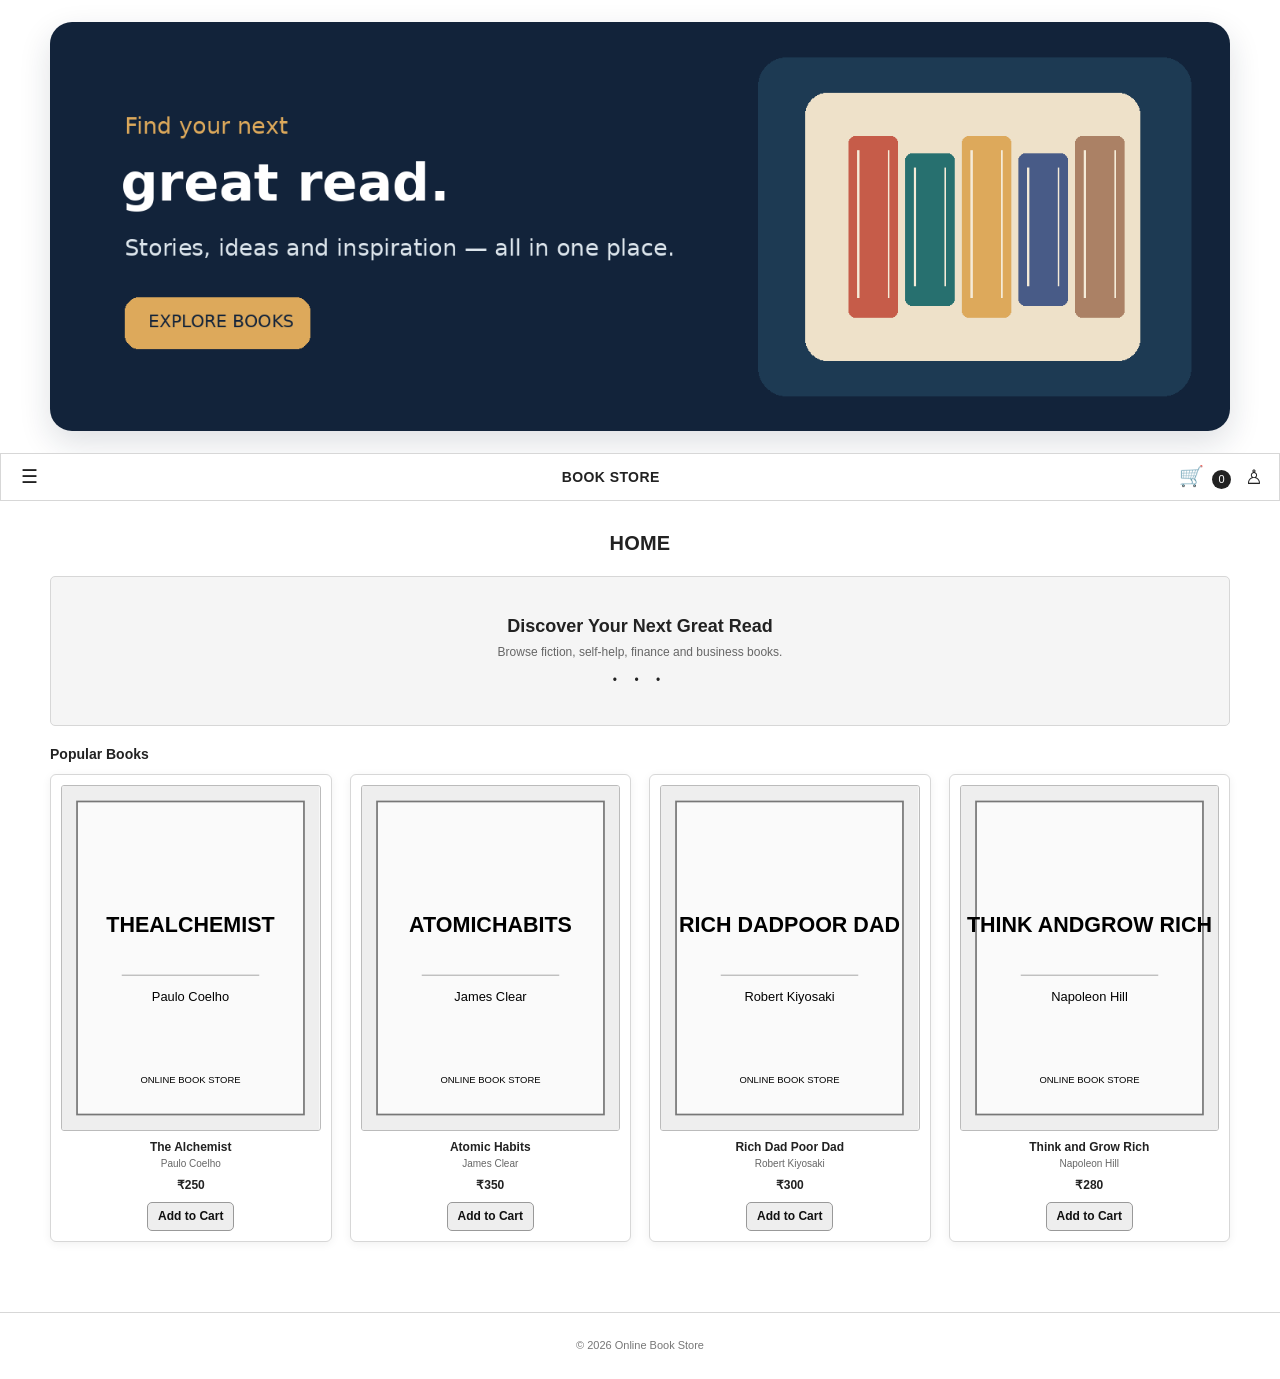
<file: index.html>
<!DOCTYPE html><html><head><meta charset="UTF-8"><meta name="viewport" content="width=device-width,initial-scale=1.0"><title>Online Book Store</title></head><body><script>location.replace("client/home.html");</script><noscript><a href="client/home.html">Open Online Book Store</a></noscript></body></html>
</file>
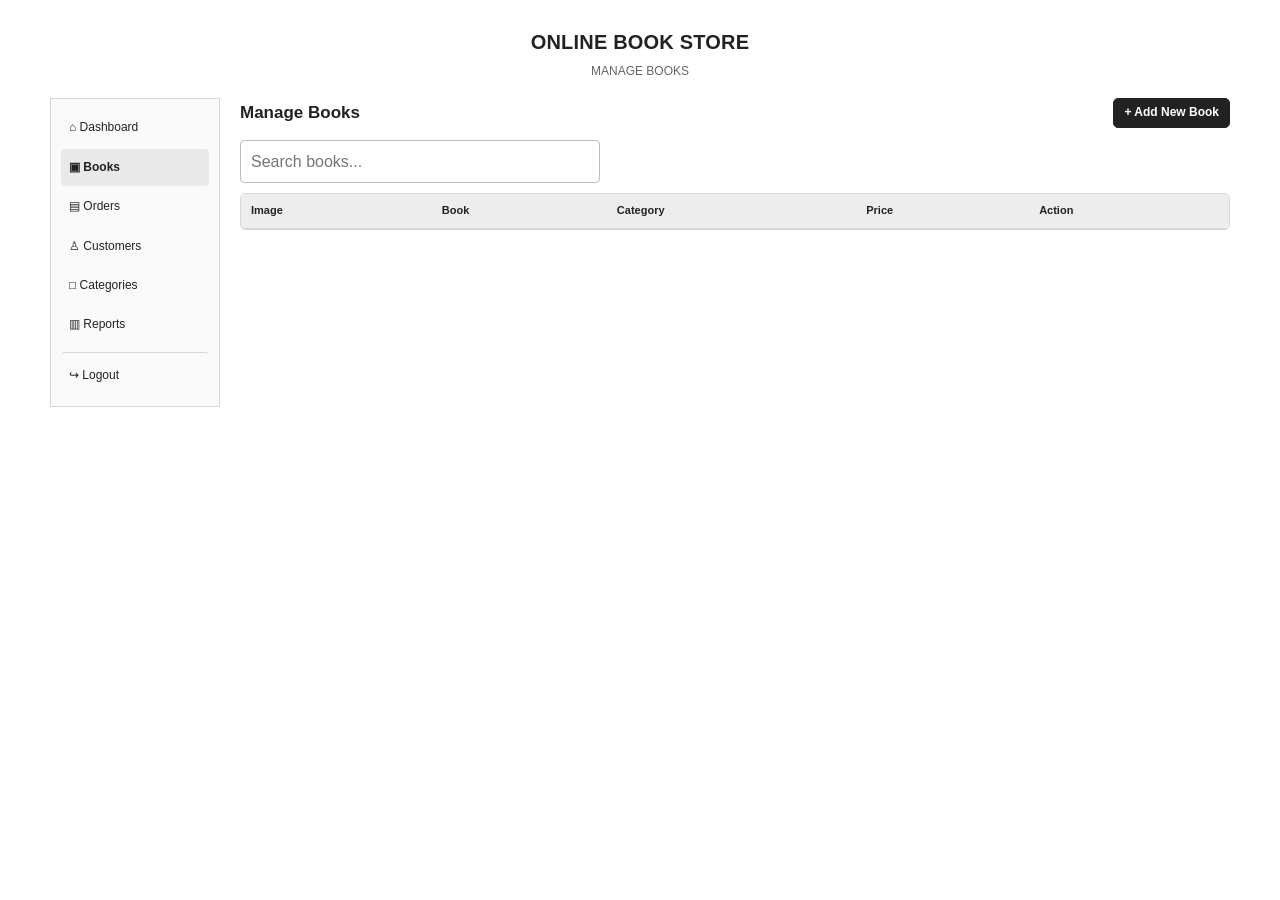
<file: admin/books.html>
<!DOCTYPE html>
<html lang="en"><head><meta charset="UTF-8">
<meta name="viewport" content="width=device-width,initial-scale=1.0">
<title>Manage Books | Online Book Store</title>
<link rel="stylesheet" href="../assets/css/style.css"></head>
<body>
<div class="main">
  <div class="container">
    <div class="page-title">ONLINE BOOK STORE</div>
    <div class="page-subtitle">MANAGE BOOKS</div>
    <div class="admin-layout">
      
<aside class="sidebar">
  <a class="" href="dashboard.html">⌂ Dashboard</a><a class="active" href="books.html">▣ Books</a><a class="" href="orders.html">▤ Orders</a><a class="" href="profile.html">♙ Customers</a><a class="" href="profile.html">□ Categories</a><a class="" href="dashboard.html">▥ Reports</a>
  <a class="logout" href="login.html">↪ Logout</a>
</aside>

      <main>
<section>
<div class="content-head"><h2>Manage Books</h2><button class="btn primary small" onclick="alert('Demo: Add Book form opened.')">+ Add New Book</button></div>
<div class="notice" id="bookNotice" style="display:none"></div>
<div style="margin-bottom:10px"><input id="bookSearch" class="search" placeholder="Search books..."></div>
<div class="table-wrap"><table id="booksTable"><thead><tr><th>Image</th><th>Book</th><th>Category</th><th>Price</th><th>Action</th></tr></thead><tbody></tbody></table></div>
</section>
<script>
function renderAdminBooks(filter=''){
 const list=BOOKS.filter(b=>b.title.toLowerCase().includes(filter.toLowerCase()));
 document.querySelector("#booksTable tbody").innerHTML=list.map(b=>`<tr><td><img class="thumb-mini" src="../${b.image}" alt=""></td><td>${b.title}</td><td>${b.category}</td><td>₹${b.price}</td><td><div class="table-actions"><button class="btn small" onclick="alert('Edit: ${b.title}')">✎</button><button class="btn small danger" onclick="alert('Delete: ${b.title}')">▢</button></div></td></tr>`).join("");
}
document.getElementById("bookSearch").addEventListener("input",e=>renderAdminBooks(e.target.value));renderAdminBooks();
</script>
</main>
    </div>
  </div>
</div>
<script src="../assets/js/app.js"></script>
</body></html>
</file>
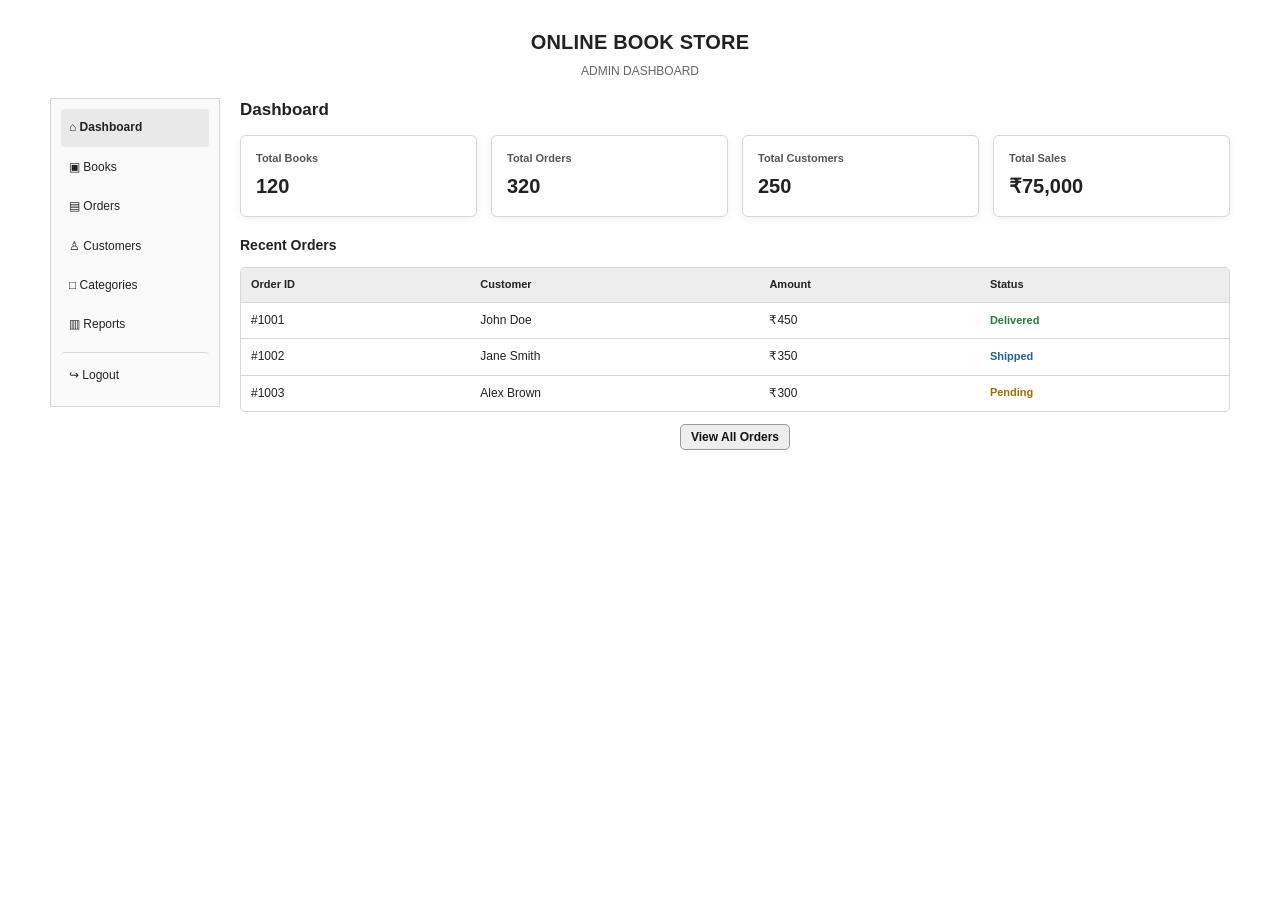
<file: admin/dashboard.html>
<!DOCTYPE html>
<html lang="en"><head><meta charset="UTF-8">
<meta name="viewport" content="width=device-width,initial-scale=1.0">
<title>Admin Dashboard | Online Book Store</title>
<link rel="stylesheet" href="../assets/css/style.css"></head>
<body>
<div class="main">
  <div class="container">
    <div class="page-title">ONLINE BOOK STORE</div>
    <div class="page-subtitle">ADMIN DASHBOARD</div>
    <div class="admin-layout">
      
<aside class="sidebar">
  <a class="active" href="dashboard.html">⌂ Dashboard</a><a class="" href="books.html">▣ Books</a><a class="" href="orders.html">▤ Orders</a><a class="" href="profile.html">♙ Customers</a><a class="" href="profile.html">□ Categories</a><a class="" href="dashboard.html">▥ Reports</a>
  <a class="logout" href="login.html">↪ Logout</a>
</aside>

      <main>
<section>
<div class="content-head"><h2>Dashboard</h2></div>
<div class="stats">
<div class="card stat"><div class="stat-label">Total Books</div><div class="stat-value">120</div></div>
<div class="card stat"><div class="stat-label">Total Orders</div><div class="stat-value">320</div></div>
<div class="card stat"><div class="stat-label">Total Customers</div><div class="stat-value">250</div></div>
<div class="card stat"><div class="stat-label">Total Sales</div><div class="stat-value">₹75,000</div></div>
</div>
<h2 style="font-size:14px">Recent Orders</h2>
<div class="table-wrap"><table><thead><tr><th>Order ID</th><th>Customer</th><th>Amount</th><th>Status</th></tr></thead>
<tbody>
<tr><td>#1001</td><td>John Doe</td><td>₹450</td><td class="status delivered">Delivered</td></tr>
<tr><td>#1002</td><td>Jane Smith</td><td>₹350</td><td class="status shipped">Shipped</td></tr>
<tr><td>#1003</td><td>Alex Brown</td><td>₹300</td><td class="status pending">Pending</td></tr>
</tbody></table></div>
<div style="text-align:center;margin-top:12px"><a class="btn small" href="orders.html">View All Orders</a></div>
</section>
</main>
    </div>
  </div>
</div>
<script src="../assets/js/app.js"></script>
</body></html>
</file>
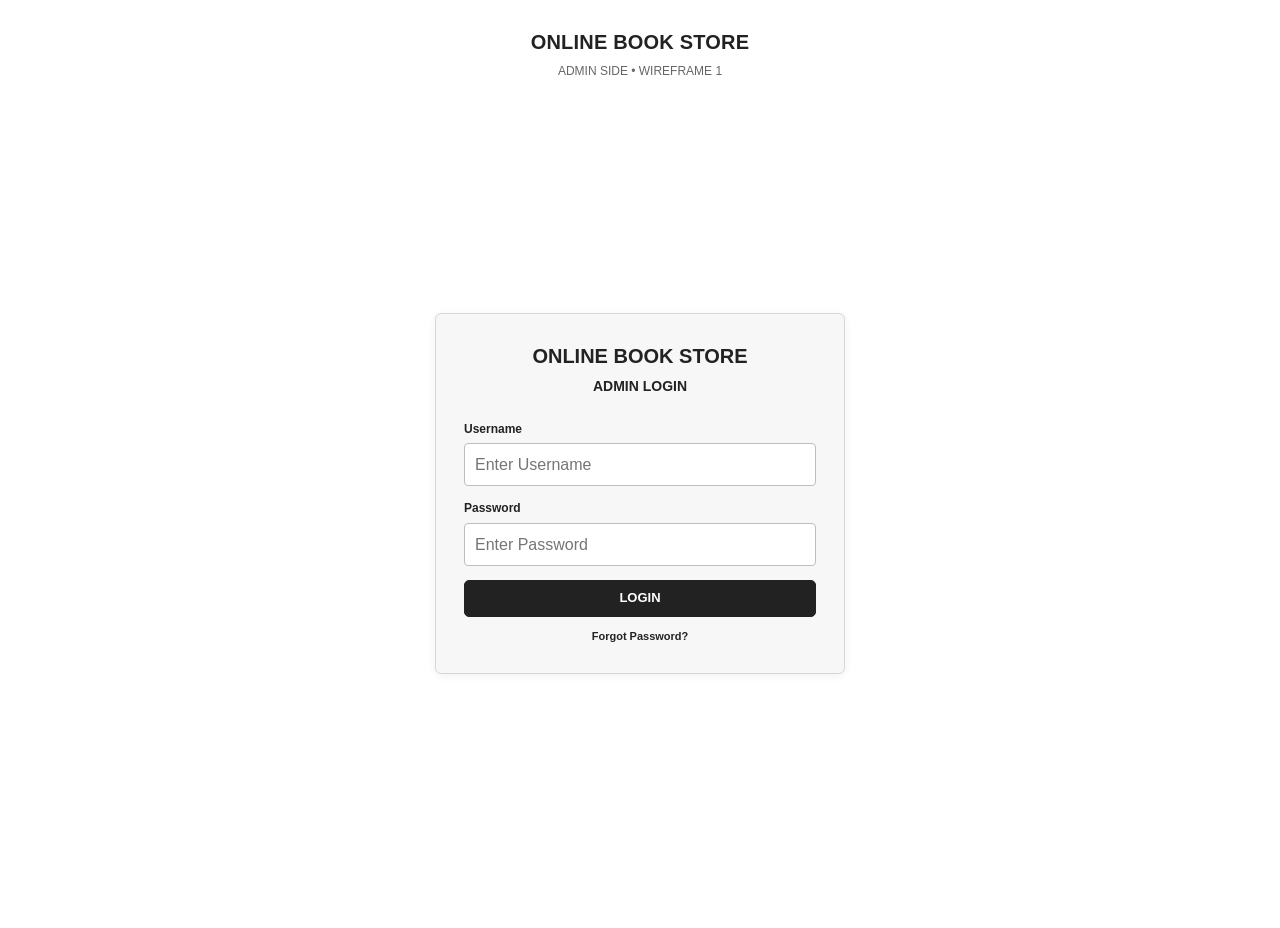
<file: admin/login.html>
<!DOCTYPE html>
<html lang="en"><head><meta charset="UTF-8"><meta name="viewport" content="width=device-width,initial-scale=1.0">
<title>Admin Login | Online Book Store</title><link rel="stylesheet" href="../assets/css/style.css"></head>
<body>
<main class="main"><div class="container">
<div class="page-title">ONLINE BOOK STORE</div><div class="page-subtitle">ADMIN SIDE • WIREFRAME 1</div>
<div class="auth-wrap">
<section class="card auth-card">
<h1>ONLINE BOOK STORE</h1><h2>ADMIN LOGIN</h2>
<form id="loginForm">
<div class="form-group"><label>Username</label><input id="username" required placeholder="Enter Username"></div>
<div class="form-group"><label>Password</label><input id="password" type="password" required placeholder="Enter Password"></div>
<button class="btn primary" type="submit">LOGIN</button>
</form>
<div class="forgot"><a href="#" onclick="alert('Demo: contact the administrator to reset your password.');return false;">Forgot Password?</a></div>
</section>
</div>
</div></main>
<script>
document.getElementById("loginForm").addEventListener("submit",e=>{e.preventDefault();location.href="dashboard.html"});
</script>
</body></html>
</file>
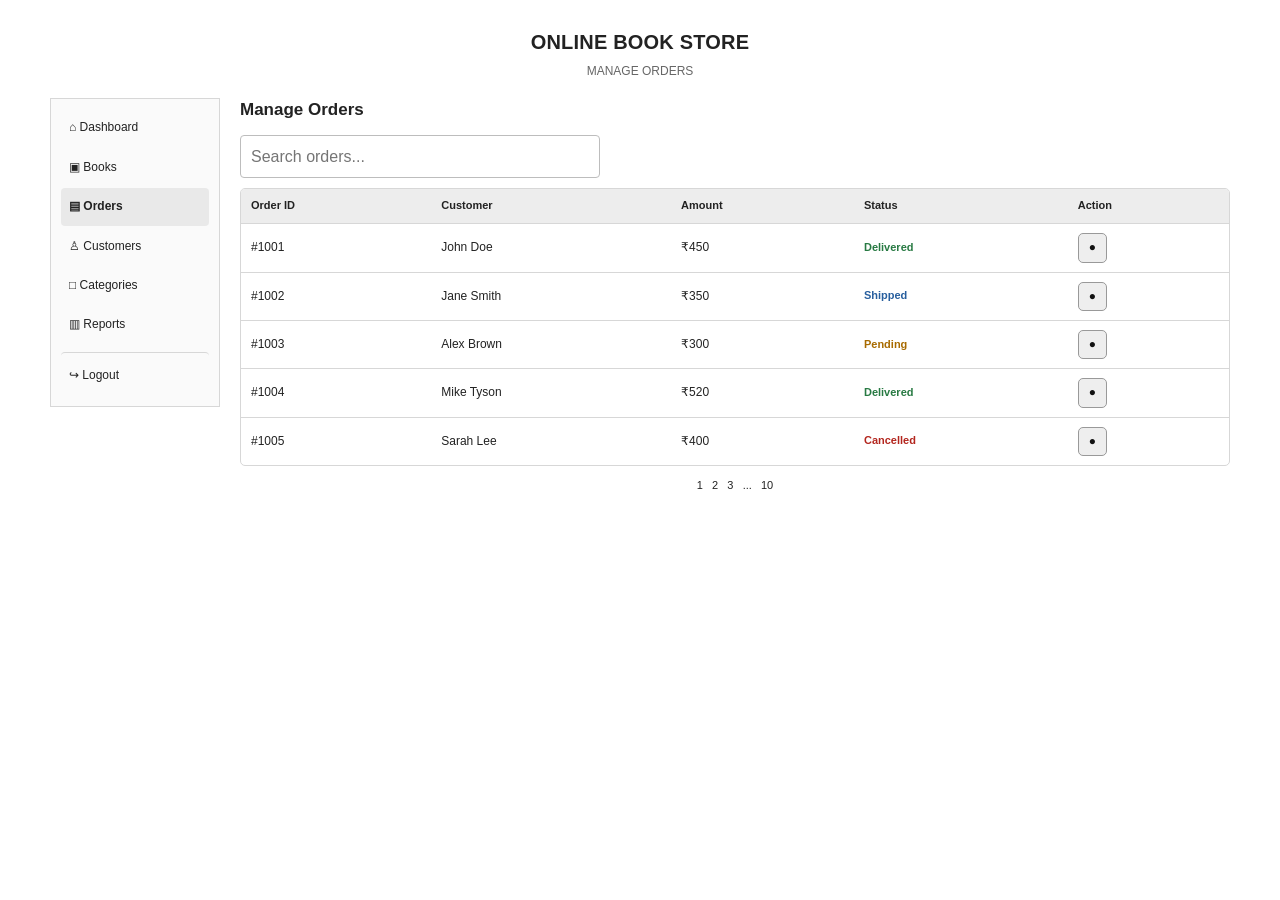
<file: admin/orders.html>
<!DOCTYPE html>
<html lang="en"><head><meta charset="UTF-8">
<meta name="viewport" content="width=device-width,initial-scale=1.0">
<title>Manage Orders | Online Book Store</title>
<link rel="stylesheet" href="../assets/css/style.css"></head>
<body>
<div class="main">
  <div class="container">
    <div class="page-title">ONLINE BOOK STORE</div>
    <div class="page-subtitle">MANAGE ORDERS</div>
    <div class="admin-layout">
      
<aside class="sidebar">
  <a class="" href="dashboard.html">⌂ Dashboard</a><a class="" href="books.html">▣ Books</a><a class="active" href="orders.html">▤ Orders</a><a class="" href="profile.html">♙ Customers</a><a class="" href="profile.html">□ Categories</a><a class="" href="dashboard.html">▥ Reports</a>
  <a class="logout" href="login.html">↪ Logout</a>
</aside>

      <main>
<section>
<div class="content-head"><h2>Manage Orders</h2></div>
<div style="margin-bottom:10px"><input id="orderSearch" class="search" placeholder="Search orders..."></div>
<div class="table-wrap"><table id="ordersTable"><thead><tr><th>Order ID</th><th>Customer</th><th>Amount</th><th>Status</th><th>Action</th></tr></thead>
<tbody>
<tr><td>#1001</td><td>John Doe</td><td>₹450</td><td class="status delivered">Delivered</td><td><button class="btn small" onclick="alert('Viewing order #1001')">●</button></td></tr>
<tr><td>#1002</td><td>Jane Smith</td><td>₹350</td><td class="status shipped">Shipped</td><td><button class="btn small" onclick="alert('Viewing order #1002')">●</button></td></tr>
<tr><td>#1003</td><td>Alex Brown</td><td>₹300</td><td class="status pending">Pending</td><td><button class="btn small" onclick="alert('Viewing order #1003')">●</button></td></tr>
<tr><td>#1004</td><td>Mike Tyson</td><td>₹520</td><td class="status delivered">Delivered</td><td><button class="btn small" onclick="alert('Viewing order #1004')">●</button></td></tr>
<tr><td>#1005</td><td>Sarah Lee</td><td>₹400</td><td class="status cancelled">Cancelled</td><td><button class="btn small" onclick="alert('Viewing order #1005')">●</button></td></tr>
</tbody></table></div>
<div style="text-align:center;margin-top:12px;font-size:11px">1 &nbsp; 2 &nbsp; 3 &nbsp; ... &nbsp; 10</div>
</section>
<script>
document.getElementById("orderSearch").addEventListener("input",e=>{
 const q=e.target.value.toLowerCase();
 document.querySelectorAll("#ordersTable tbody tr").forEach(r=>r.style.display=r.textContent.toLowerCase().includes(q)?"":"none");
});
</script>
</main>
    </div>
  </div>
</div>
<script src="../assets/js/app.js"></script>
</body></html>
</file>
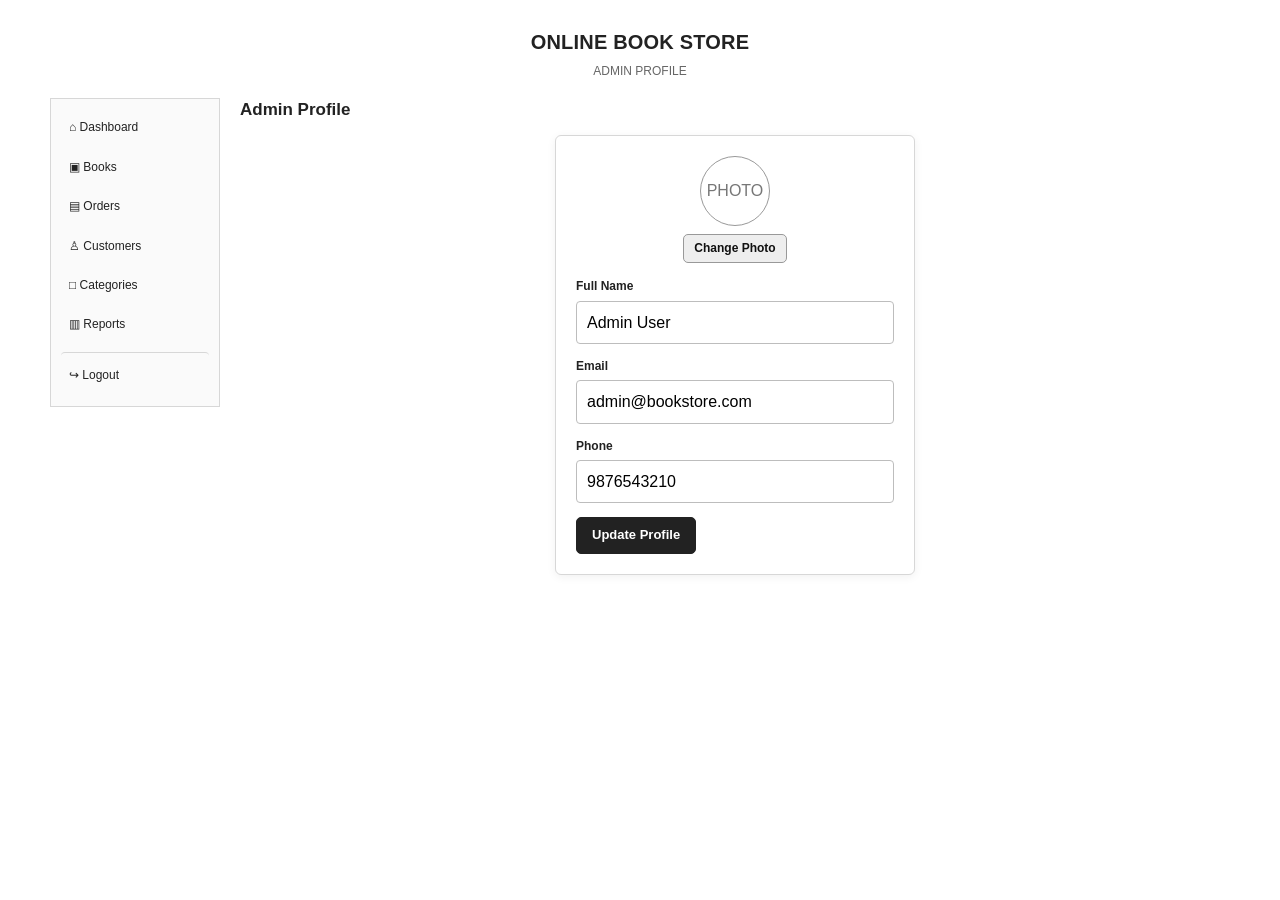
<file: admin/profile.html>
<!DOCTYPE html>
<html lang="en"><head><meta charset="UTF-8">
<meta name="viewport" content="width=device-width,initial-scale=1.0">
<title>Admin Profile | Online Book Store</title>
<link rel="stylesheet" href="../assets/css/style.css"></head>
<body>
<div class="main">
  <div class="container">
    <div class="page-title">ONLINE BOOK STORE</div>
    <div class="page-subtitle">ADMIN PROFILE</div>
    <div class="admin-layout">
      
<aside class="sidebar">
  <a class="" href="dashboard.html">⌂ Dashboard</a><a class="" href="books.html">▣ Books</a><a class="" href="orders.html">▤ Orders</a><a class="" href="profile.html">♙ Customers</a><a class="" href="profile.html">□ Categories</a><a class="" href="dashboard.html">▥ Reports</a>
  <a class="logout" href="login.html">↪ Logout</a>
</aside>

      <main>
<section>
<div class="content-head"><h2>Admin Profile</h2></div>
<div class="card form-card" style="max-width:360px;margin:0 auto">
<div style="width:70px;height:70px;border:1px solid #999;border-radius:50%;display:grid;place-items:center;margin:0 auto 8px;color:#777">PHOTO</div>
<div style="text-align:center;margin-bottom:15px"><button class="btn small" onclick="alert('Demo: choose a profile photo.')">Change Photo</button></div>
<form onsubmit="event.preventDefault();alert('Profile updated successfully.')">
<div class="form-group"><label>Full Name</label><input value="Admin User"></div>
<div class="form-group"><label>Email</label><input type="email" value="admin@bookstore.com"></div>
<div class="form-group"><label>Phone</label><input value="9876543210"></div>
<button class="btn primary" type="submit">Update Profile</button>
</form>
</div>
</section>
</main>
    </div>
  </div>
</div>
<script src="../assets/js/app.js"></script>
</body></html>
</file>
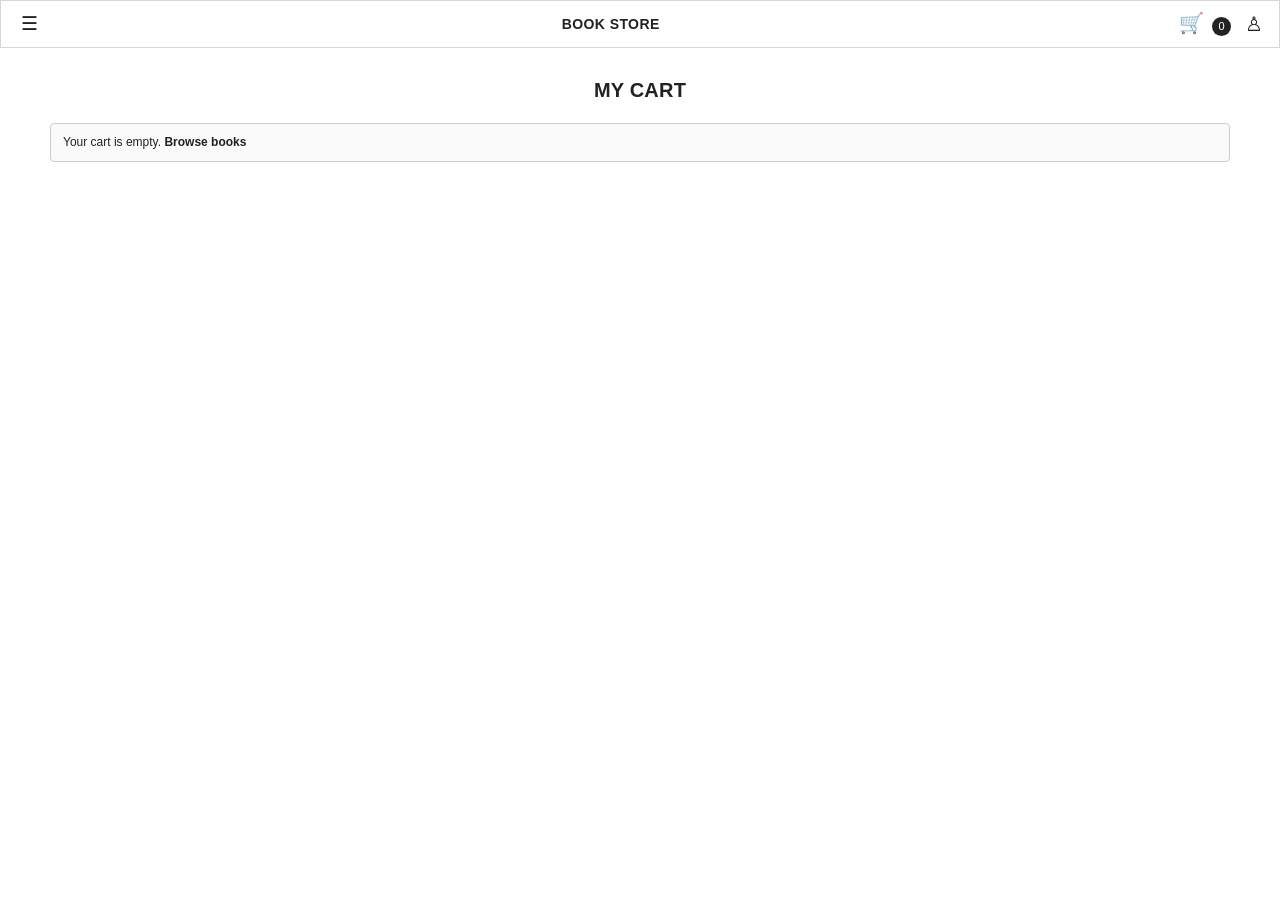
<file: client/cart.html>
<!DOCTYPE html>
<html lang="en"><head><meta charset="UTF-8"><meta name="viewport" content="width=device-width,initial-scale=1.0">
<title>My Cart | Online Book Store</title><link rel="stylesheet" href="../assets/css/style.css"></head>
<body>
<header class="site-header"><a class="menu-btn" href="home.html">☰</a><a class="brand" href="home.html">BOOK STORE</a><div class="header-actions"><a class="icon-link" href="cart.html">🛒 <span class="cart-count">0</span></a><a class="icon-link" href="home.html">♙</a></div></header>
<main class="main"><div class="container">
<h1 class="page-title">MY CART</h1>
<div id="cartArea"></div>
</div></main>
<script src="../assets/js/app.js"></script>
<script>
function renderCart(){
 const items=cartDetails();
 if(!items.length){document.getElementById("cartArea").innerHTML='<div class="notice">Your cart is empty. <a href="categories.html"><b>Browse books</b></a></div>';updateCartCount();return;}
 let rows=items.map(x=>`<tr>
 <td><div style="display:flex;align-items:center;gap:8px"><img class="thumb-mini" src="../${x.image}" alt=""><span>${x.title}</span></div></td>
 <td>${money(x.price)}</td><td><input style="width:60px" type="number" min="1" value="${x.qty}" onchange="updateQty(${x.id},this.value)"></td>
 <td>${money(x.total)}</td><td><button class="btn small danger" onclick="removeFromCart(${x.id})">Remove</button></td></tr>`).join("");
 const subtotal=items.reduce((s,x)=>s+x.total,0), shipping=40, total=subtotal+shipping;
 document.getElementById("cartArea").innerHTML=`
 <div class="table-wrap"><table class="cart-table"><thead><tr><th>Book</th><th>Price</th><th>Qty</th><th>Total</th><th>Action</th></tr></thead><tbody>${rows}</tbody></table></div>
 <div class="cart-summary"><div class="summary-line"><span>Subtotal</span><b>${money(subtotal)}</b></div><div class="summary-line"><span>Shipping</span><b>${money(shipping)}</b></div><div class="summary-line total"><span>Total</span><span>${money(total)}</span></div><a class="btn primary" style="display:block;text-align:center;margin-top:10px" href="checkout.html">Proceed to Checkout</a></div>`;
 updateCartCount();
}
renderCart();
</script>
</body></html>
</file>
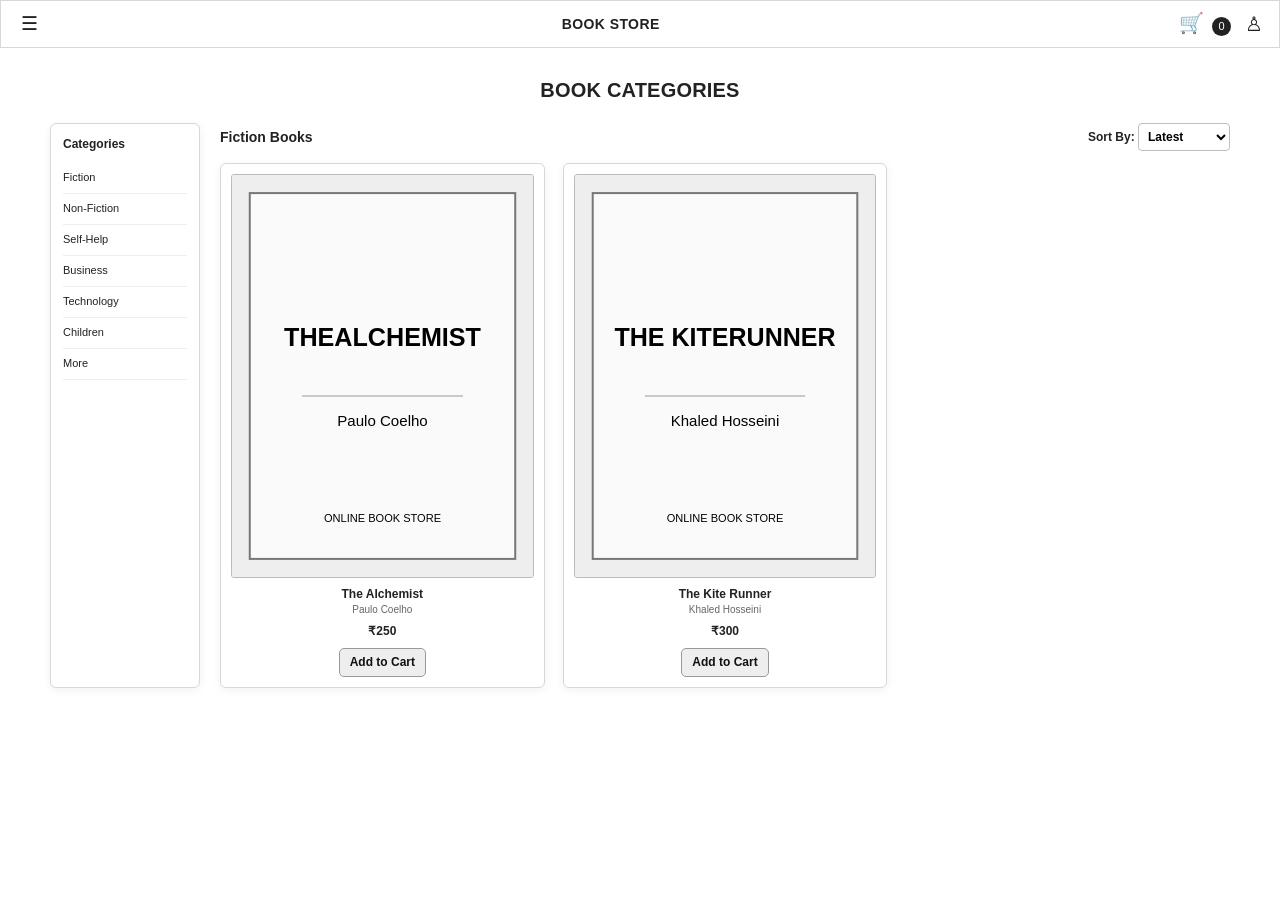
<file: client/categories.html>
<!DOCTYPE html>
<html lang="en"><head><meta charset="UTF-8"><meta name="viewport" content="width=device-width,initial-scale=1.0">
<title>Book Categories | Online Book Store</title><link rel="stylesheet" href="../assets/css/style.css"></head>
<body>
<header class="site-header"><a class="menu-btn" href="home.html">☰</a><a class="brand" href="home.html">BOOK STORE</a><div class="header-actions"><a class="icon-link" href="cart.html">🛒 <span class="cart-count">0</span></a><a class="icon-link" href="home.html">♙</a></div></header>
<main class="main"><div class="container">
<h1 class="page-title">BOOK CATEGORIES</h1>
<div class="catalog-layout">
  <aside class="card category-list">
    <h3>Categories</h3>
    <a href="#" data-cat="Fiction">Fiction</a><a href="#" data-cat="Non-Fiction">Non-Fiction</a><a href="#" data-cat="Self Help">Self-Help</a><a href="#" data-cat="Business">Business</a><a href="#" data-cat="Technology">Technology</a><a href="#" data-cat="Children">Children</a><a href="#" data-cat="More">More</a>
  </aside>
  <section>
    <div class="catalog-toolbar"><h2 id="categoryTitle">Fiction Books</h2><label style="margin:0">Sort By: <select id="sort" style="width:auto;padding:5px"><option>Latest</option><option>Price Low</option><option>Price High</option></select></label></div>
    <div class="book-grid" id="catalogGrid"></div>
  </section>
</div>
</div></main>
<script src="../assets/js/app.js"></script>
<script>
let current="Fiction";
function renderCatalog(){
 let arr=BOOKS.filter(b=>b.category===current);
 const sort=document.getElementById("sort").value;
 if(sort==="Price Low")arr.sort((a,b)=>a.price-b.price);
 if(sort==="Price High")arr.sort((a,b)=>b.price-a.price);
 document.getElementById("categoryTitle").textContent=current+" Books";
 document.getElementById("catalogGrid").innerHTML=arr.map(productCard).join("") || '<div class="notice">No books found in this category.</div>';
}
document.querySelectorAll("[data-cat]").forEach(a=>a.addEventListener("click",e=>{e.preventDefault();current=a.dataset.cat;renderCatalog()}));
document.getElementById("sort").addEventListener("change",renderCatalog);
renderCatalog();
</script>
</body></html>
</file>
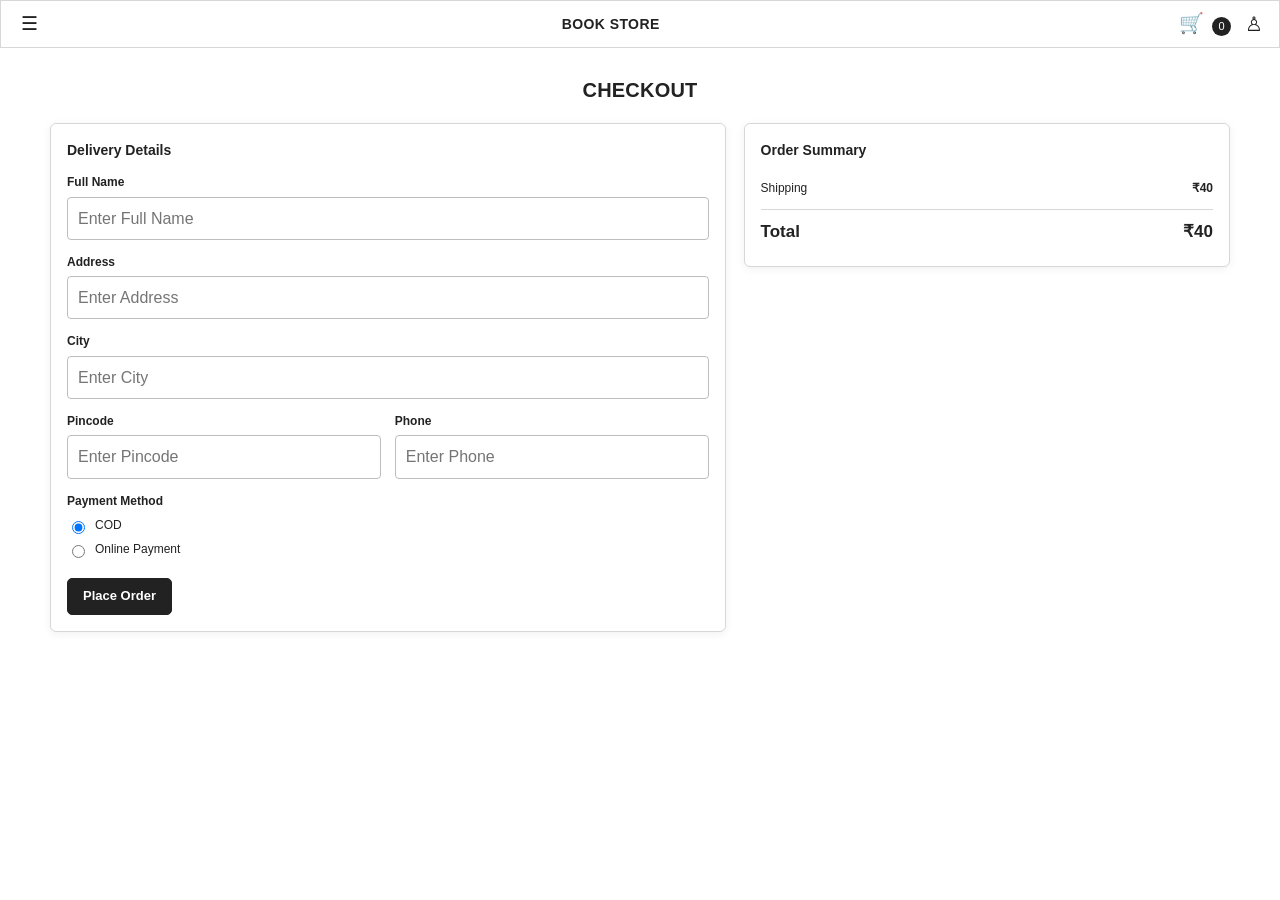
<file: client/checkout.html>
<!DOCTYPE html>
<html lang="en"><head><meta charset="UTF-8"><meta name="viewport" content="width=device-width,initial-scale=1.0">
<title>Checkout | Online Book Store</title><link rel="stylesheet" href="../assets/css/style.css"></head>
<body>
<header class="site-header"><a class="menu-btn" href="home.html">☰</a><a class="brand" href="home.html">BOOK STORE</a><div class="header-actions"><a class="icon-link" href="cart.html">🛒 <span class="cart-count">0</span></a><a class="icon-link" href="home.html">♙</a></div></header>
<main class="main"><div class="container">
<h1 class="page-title">CHECKOUT</h1>
<div class="checkout-grid">
<section class="card checkout-card">
<h2>Delivery Details</h2>
<form id="checkoutForm">
<div class="form-group"><label>Full Name</label><input required placeholder="Enter Full Name"></div>
<div class="form-group"><label>Address</label><input required placeholder="Enter Address"></div>
<div class="form-group"><label>City</label><input required placeholder="Enter City"></div>
<div class="row"><div class="form-group"><label>Pincode</label><input required pattern="[0-9]{6}" placeholder="Enter Pincode"></div><div class="form-group"><label>Phone</label><input required pattern="[0-9]{10}" placeholder="Enter Phone"></div></div>
<label>Payment Method</label>
<div class="payment-options"><label><input type="radio" name="payment" value="cod" checked> COD</label><label><input type="radio" name="payment" value="online"> Online Payment</label></div>
<button class="btn primary" style="margin-top:12px" type="submit">Place Order</button>
</form>
</section>
<section class="card checkout-card order-summary"><h2>Order Summary</h2><div id="summary"></div></section>
</div></div></main>
<script src="../assets/js/app.js"></script>
<script>
const items=cartDetails(), sub=items.reduce((s,x)=>s+x.total,0), shipping=40, total=sub+shipping;
document.getElementById("summary").innerHTML=items.map(x=>`<div class="summary-item"><span>${x.title} × ${x.qty}</span><b>${money(x.total)}</b></div>`).join("")+
`<div class="summary-item"><span>Shipping</span><b>${money(shipping)}</b></div><div class="summary-line total"><span>Total</span><span>${money(total)}</span></div>`;
document.getElementById("checkoutForm").addEventListener("submit",e=>{
 e.preventDefault(); if(!items.length){alert("Your cart is empty.");return;}
 localStorage.removeItem("bookstoreCart");updateCartCount();alert("Order placed successfully!");location.href="home.html";
});
</script>
</body></html>
</file>
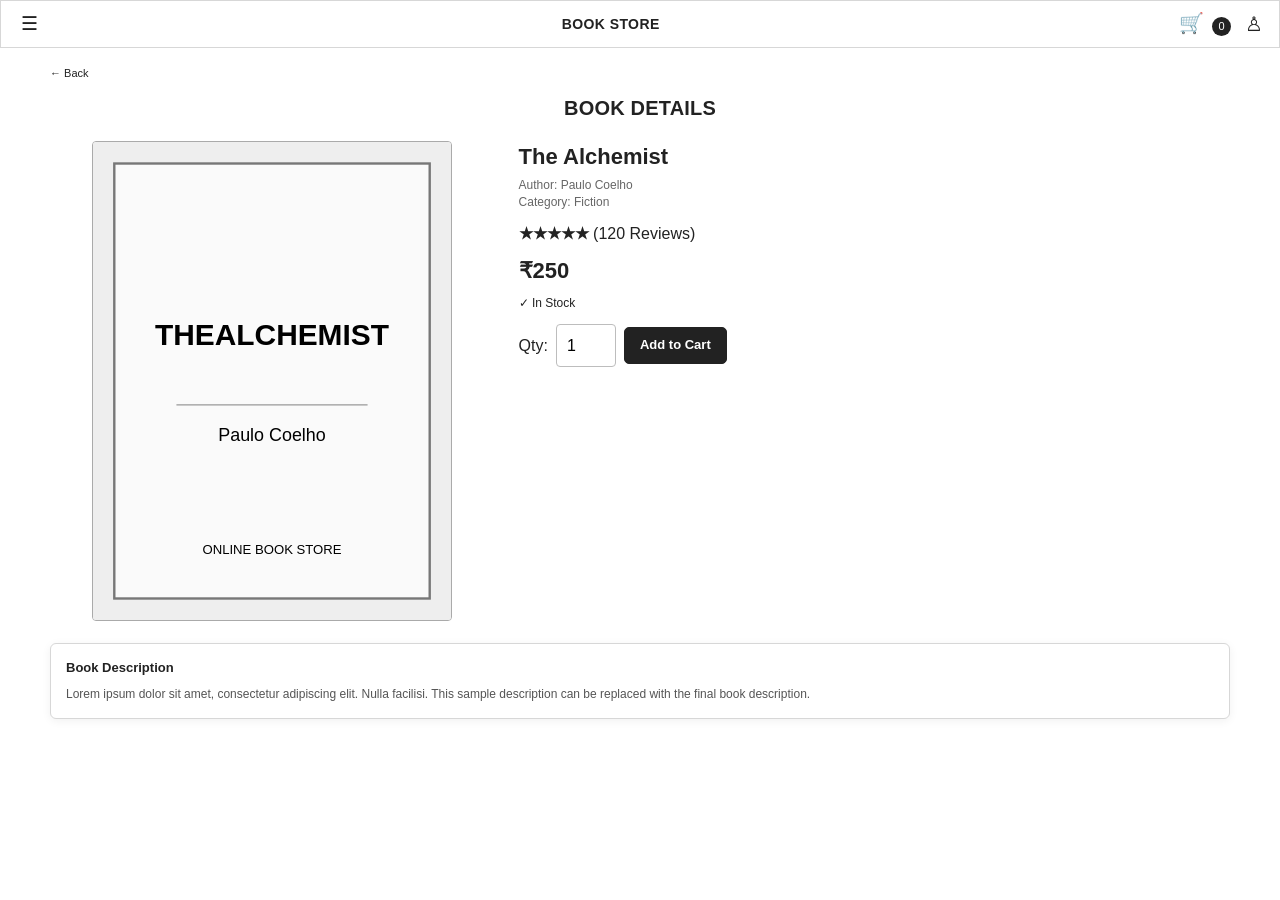
<file: client/details.html>
<!DOCTYPE html>
<html lang="en"><head><meta charset="UTF-8"><meta name="viewport" content="width=device-width,initial-scale=1.0">
<title>Book Details | Online Book Store</title><link rel="stylesheet" href="../assets/css/style.css"></head>
<body>
<header class="site-header"><a class="menu-btn" href="home.html">☰</a><a class="brand" href="home.html">BOOK STORE</a><div class="header-actions"><a class="icon-link" href="cart.html">🛒 <span class="cart-count">0</span></a><a class="icon-link" href="home.html">♙</a></div></header>
<main class="main"><div class="container">
<div style="font-size:11px;margin-bottom:12px">← <a href="categories.html">Back</a></div>
<h1 class="page-title">BOOK DETAILS</h1>
<div class="details-grid">
  <div><img id="detailImage" class="book-cover-large" alt="Book cover"></div>
  <div class="details">
    <h1 id="detailTitle">The Alchemist</h1>
    <div class="author">Author: <span id="detailAuthor"></span></div>
    <div class="category">Category: <span id="detailCategory"></span></div>
    <div class="rating">★★★★★ <span style="font-weight:400">(120 Reviews)</span></div>
    <div class="big-price" id="detailPrice"></div>
    <div class="stock">✓ In Stock</div>
    <div class="qty-row">Qty: <input id="qty" type="number" min="1" value="1"><button class="btn primary" id="add">Add to Cart</button></div>
  </div>
</div>
<div class="card description"><h3>Book Description</h3><p>Lorem ipsum dolor sit amet, consectetur adipiscing elit. Nulla facilisi. This sample description can be replaced with the final book description.</p></div>
</div></main>
<script src="../assets/js/app.js"></script>
<script>
const b=BOOKS[0];
document.getElementById("detailImage").src="../"+b.image;
document.getElementById("detailTitle").textContent=b.title;
document.getElementById("detailAuthor").textContent=b.author;
document.getElementById("detailCategory").textContent=b.category;
document.getElementById("detailPrice").textContent=money(b.price);
document.getElementById("add").onclick=()=>addToCart(b.id,Math.max(1,Number(document.getElementById("qty").value)));
</script>
</body></html>
</file>
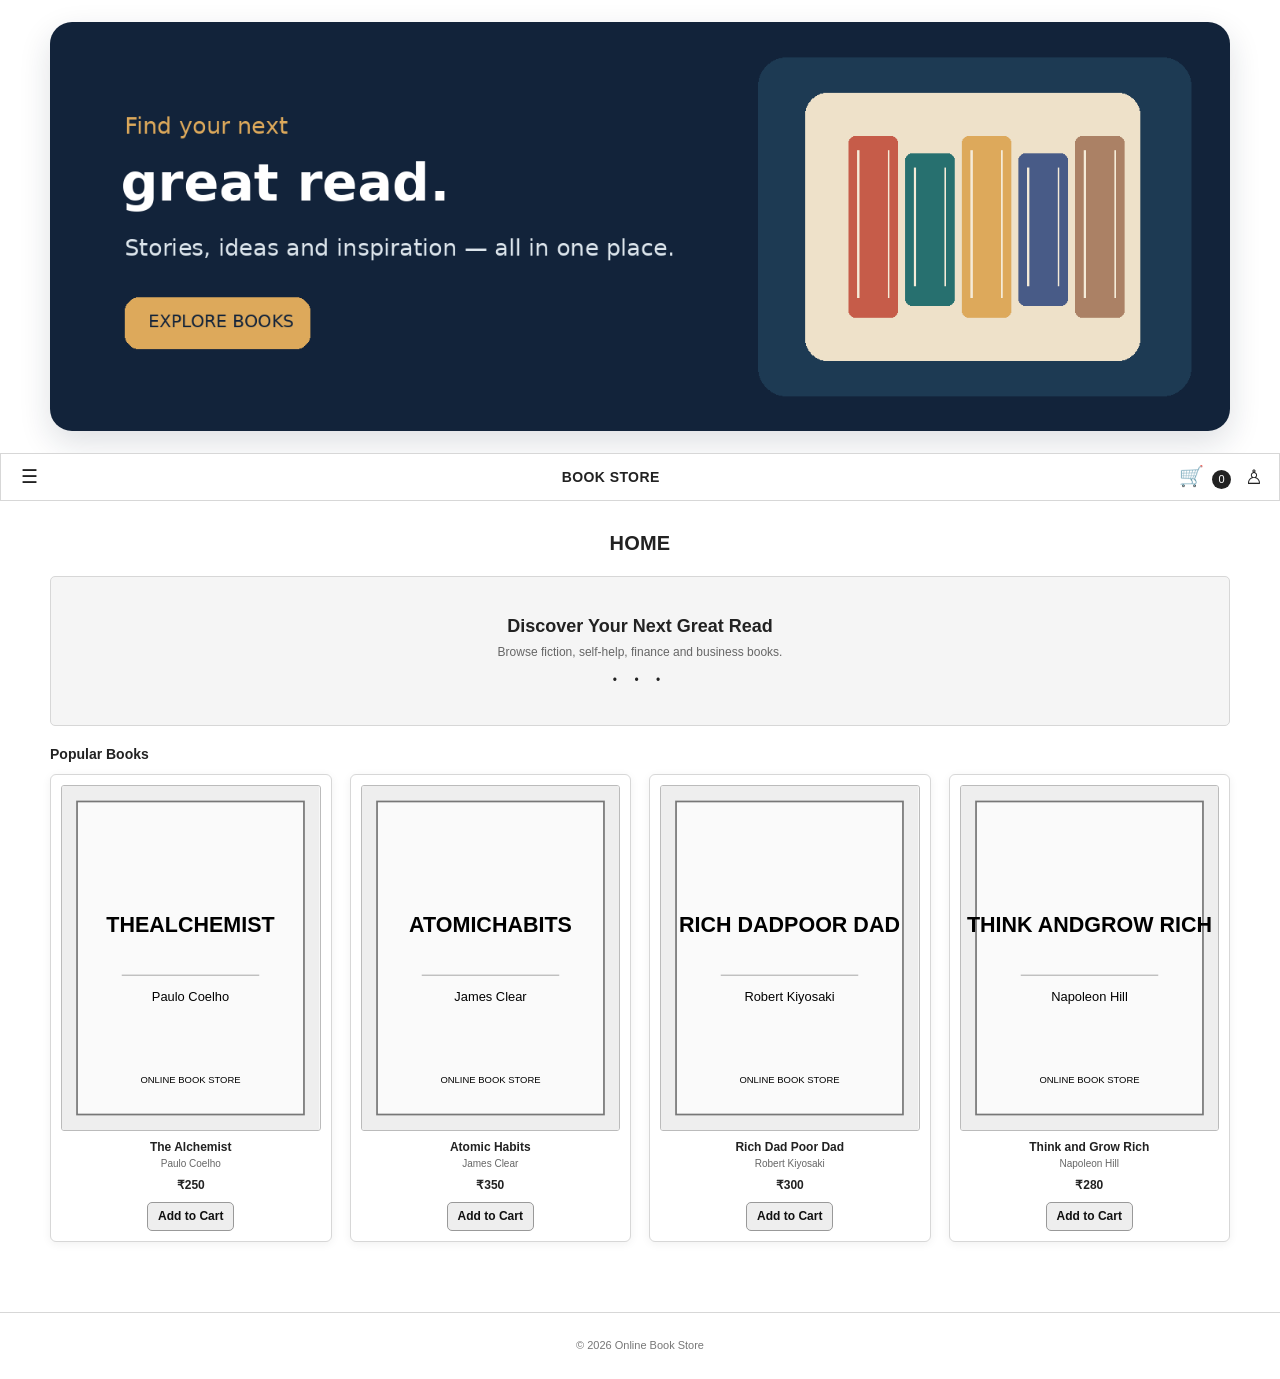
<file: client/home.html>
<!DOCTYPE html>
<html lang="en"><head><meta charset="UTF-8"><meta name="viewport" content="width=device-width,initial-scale=1.0">
<title>Home | Online Book Store</title><link rel="stylesheet" href="../assets/css/style.css"></head>
<body>
<section class="bookhub-banner" aria-label="BookHub featured books"><img src="../assets/images/bookhub-banner.png" alt="BookHub banner: Find your next great read"></section>


<header class="site-header">
  <a class="menu-btn" href="home.html" aria-label="Home">☰</a>
  <a class="brand" href="home.html">BOOK STORE</a>
  <div class="header-actions">
    <a class="icon-link" href="cart.html" title="Cart">🛒 <span class="cart-count">0</span></a>
    <a class="icon-link" href="home.html" title="Account">♙</a>
  </div>
</header>

<main class="main"><div class="container">
  <h1 class="page-title">HOME</h1>
  <section class="hero">
    <div><h1>Discover Your Next Great Read</h1><p>Browse fiction, self-help, finance and business books.</p><div class="dots">• • •</div></div>
  </section>
  <section class="popular">
    <h2>Popular Books</h2>
    <div class="book-grid" id="popularGrid"></div>
  </section>
</div></main>
<footer class="footer">© 2026 Online Book Store</footer>
<script src="../assets/js/app.js"></script>
<script>
document.getElementById("popularGrid").innerHTML=BOOKS.slice(0,4).map(productCard).join("");
</script>
</body></html>
</file>
<file: assets/css/style.css>
:root{
  --primary:#222;
  --muted:#666;
  --line:#d7d7d7;
  --soft:#f5f5f5;
  --card:#fff;
  --accent:#111;
  --success:#287a43;
  --warning:#a86b00;
  --danger:#b3261e;
  --radius:6px;
  --shadow:0 2px 10px rgba(0,0,0,.06);
}
*{box-sizing:border-box}
html{scroll-behavior:smooth}
body{
  margin:0;
  font-family:Arial,Helvetica,sans-serif;
  color:var(--primary);
  background:#fff;
  line-height:1.45;
}
a{color:inherit;text-decoration:none}
button,input,select,textarea{font:inherit}
button{cursor:pointer}
img{max-width:100%;display:block}

.site-header{
  border:1px solid var(--line);
  background:#fff;
  min-height:48px;
  display:flex;
  align-items:center;
  justify-content:space-between;
  padding:0 16px;
  gap:12px;
  position:sticky;
  top:0;
  z-index:20;
}
.brand{
  font-weight:800;
  letter-spacing:.4px;
  font-size:14px;
}
.header-actions{display:flex;align-items:center;gap:14px}
.icon-link{font-size:20px;line-height:1}
.menu-btn{border:0;background:transparent;font-size:19px;padding:4px}
.cart-count{
  display:inline-flex;align-items:center;justify-content:center;
  min-width:19px;height:19px;border-radius:50%;
  background:#222;color:#fff;font-size:11px;margin-left:2px;
}

.page-title{
  text-align:center;
  font-size:20px;
  font-weight:800;
  margin:10px 0 18px;
  letter-spacing:.2px;
}
.page-subtitle{
  text-align:center;color:var(--muted);font-size:12px;margin-top:-12px;margin-bottom:18px
}
.container{width:min(1180px,calc(100% - 32px));margin:0 auto}
.main{padding:18px 0 40px}

.btn{
  border:1px solid #999;
  background:#eee;
  color:#111;
  border-radius:5px;
  padding:8px 15px;
  font-weight:700;
  font-size:13px;
  transition:.15s ease;
}
.btn:hover{background:#ddd;transform:translateY(-1px)}
.btn.primary{background:#222;color:#fff;border-color:#222}
.btn.primary:hover{background:#000}
.btn.small{padding:5px 10px;font-size:12px}
.btn.danger{background:#fff;border-color:#c77;color:#a00}
.btn.success{background:#fff;border-color:#6b9;color:#176b32}

.card{
  border:1px solid var(--line);
  background:var(--card);
  border-radius:var(--radius);
  box-shadow:var(--shadow);
}
.form-card{padding:20px}
.form-group{margin-bottom:14px}
label{display:block;font-size:12px;font-weight:700;margin-bottom:5px}
input,select,textarea{
  width:100%;
  border:1px solid #bdbdbd;
  border-radius:4px;
  padding:9px 10px;
  background:#fff;
  outline:none;
}
input:focus,select:focus,textarea:focus{border-color:#555;box-shadow:0 0 0 2px #eee}
.help{font-size:11px;color:var(--muted)}
.row{display:grid;grid-template-columns:repeat(2,1fr);gap:14px}
.row-3{display:grid;grid-template-columns:repeat(3,1fr);gap:14px}

.auth-wrap{
  min-height:calc(100vh - 110px);
  display:grid;place-items:center;padding:30px 16px;
}
.auth-card{width:min(410px,100%);padding:28px;background:#f7f7f7}
.auth-card h1{font-size:20px;text-align:center;margin:0 0 5px}
.auth-card h2{font-size:14px;text-align:center;margin:0 0 24px}
.auth-card .btn{width:100%}
.auth-card .forgot{text-align:center;font-size:11px;font-weight:700;margin-top:12px}

.admin-layout{
  display:grid;
  grid-template-columns:170px minmax(0,1fr);
  gap:20px;
  align-items:start;
}
.sidebar{
  border:1px solid var(--line);
  background:#fafafa;
  padding:10px;
  position:sticky;top:68px;
}
.sidebar a{
  display:flex;align-items:center;gap:8px;
  padding:10px 8px;
  font-size:12px;border-radius:4px;margin-bottom:2px;
}
.sidebar a:hover,.sidebar a.active{background:#e9e9e9;font-weight:700}
.sidebar .logout{margin-top:8px;border-top:1px solid var(--line);padding-top:14px}

.content-head{display:flex;align-items:center;justify-content:space-between;gap:10px;margin-bottom:12px}
.content-head h2{font-size:17px;margin:0}
.search{max-width:360px}
.table-wrap{overflow:auto;border:1px solid var(--line);border-radius:5px}
table{width:100%;border-collapse:collapse;font-size:12px;min-width:650px}
th,td{padding:9px 10px;border-bottom:1px solid var(--line);text-align:left;vertical-align:middle}
th{background:#ededed;font-size:11px}
tr:last-child td{border-bottom:0}
.table-actions{display:flex;gap:6px}
.thumb-mini{width:32px;height:42px;object-fit:cover;border:1px solid #bbb;border-radius:2px}

.stats{
  display:grid;
  grid-template-columns:repeat(4,1fr);
  gap:14px;margin-bottom:18px
}
.stat{padding:15px}
.stat-label{font-size:11px;font-weight:700;color:#555}
.stat-value{font-size:20px;font-weight:800;margin-top:5px}

.status{font-weight:700;font-size:11px}
.status.delivered{color:var(--success)}
.status.shipped{color:#285f9e}
.status.pending{color:var(--warning)}
.status.cancelled{color:var(--danger)}

.catalog-layout{
  display:grid;
  grid-template-columns:150px minmax(0,1fr);
  gap:20px;
}
.category-list{padding:12px}
.category-list h3{font-size:12px;margin:0 0 10px}
.category-list a{display:block;font-size:11px;padding:7px 0;border-bottom:1px solid #eee}
.catalog-toolbar{display:flex;justify-content:space-between;align-items:center;margin-bottom:12px}
.catalog-toolbar h2{font-size:14px;margin:0}
.book-grid{
  display:grid;
  grid-template-columns:repeat(3,1fr);
  gap:18px;
}
.book-card{padding:10px;text-align:center}
.book-card img{width:100%;aspect-ratio:3/4;object-fit:cover;border:1px solid #bbb;border-radius:3px;margin-bottom:8px}
.book-title{font-weight:700;font-size:12px}
.price{font-weight:800;font-size:12px;margin:3px 0 7px}
.book-meta{font-size:10px;color:var(--muted);margin-bottom:6px}

.hero{
  border:1px solid var(--line);background:#f5f5f5;
  min-height:150px;display:grid;place-items:center;text-align:center;
  border-radius:5px;margin-bottom:18px;padding:25px
}
.hero h1{font-size:18px;margin:0 0 5px}
.hero p{font-size:12px;color:#666;margin:0}
.dots{margin-top:10px;letter-spacing:7px;font-size:12px}

.popular h2{font-size:14px;margin:0 0 10px}
.popular .book-grid{grid-template-columns:repeat(4,1fr)}

.details-grid{
  display:grid;grid-template-columns:1fr 1.6fr;gap:24px;align-items:start
}
.book-cover-large{
  width:min(360px,100%);margin:auto;aspect-ratio:3/4;
  object-fit:cover;border:1px solid #aaa;border-radius:4px
}
.details h1{font-size:22px;margin:0 0 4px}
.details .author,.details .category{font-size:12px;color:#666}
.rating{font-weight:800;margin:10px 0}
.details .big-price{font-size:22px;font-weight:800;margin:8px 0}
.stock{font-size:12px;margin-bottom:12px}
.qty-row{display:flex;align-items:center;gap:8px;margin-bottom:18px}
.qty-row input{width:60px}
.description{margin-top:22px;padding:15px}
.description h3{font-size:13px;margin:0 0 8px}
.description p{font-size:12px;color:#555;margin:0}

.cart-table{min-width:760px}
.cart-summary{margin:22px 0 0 auto;width:min(300px,100%)}
.summary-line{display:flex;justify-content:space-between;padding:6px 0;font-size:13px}
.summary-line.total{font-size:17px;font-weight:800;border-top:1px solid var(--line);margin-top:5px;padding-top:10px}

.checkout-grid{
  display:grid;grid-template-columns:1.25fr .9fr;gap:18px;align-items:start
}
.checkout-card{padding:16px}
.checkout-card h2{font-size:14px;margin:0 0 14px}
.payment-options label{
  display:flex;align-items:center;gap:7px;font-weight:400;margin:7px 0
}
.payment-options input{width:auto}
.order-summary .summary-item{display:flex;justify-content:space-between;font-size:12px;padding:6px 0}

.footer{text-align:center;color:#777;font-size:11px;padding:25px 0;border-top:1px solid var(--line);margin-top:30px}

.notice{
  padding:10px 12px;border:1px solid #ccc;background:#fafafa;
  border-radius:4px;font-size:12px;margin-bottom:14px
}

@media (max-width:900px){
  .stats{grid-template-columns:repeat(2,1fr)}
  .book-grid{grid-template-columns:repeat(2,1fr)}
  .popular .book-grid{grid-template-columns:repeat(2,1fr)}
  .checkout-grid{grid-template-columns:1fr}
}
@media (max-width:720px){
  .admin-layout{grid-template-columns:1fr}
  .sidebar{position:static;display:grid;grid-template-columns:repeat(2,1fr);gap:3px}
  .sidebar .logout{margin-top:0;border-top:0;padding-top:10px}
  .catalog-layout{grid-template-columns:1fr}
  .category-list{display:flex;gap:8px;overflow:auto;white-space:nowrap}
  .category-list h3{display:none}
  .category-list a{border:1px solid #ddd;padding:7px 10px}
  .details-grid{grid-template-columns:1fr}
  .row,.row-3{grid-template-columns:1fr}
  .content-head{align-items:stretch;flex-direction:column}
  .search{max-width:none}
}
@media (max-width:520px){
  .container{width:min(100% - 20px,1180px)}
  .site-header{padding:0 10px}
  .brand{font-size:12px}
  .page-title{font-size:17px}
  .stats{grid-template-columns:1fr 1fr;gap:8px}
  .stat{padding:10px}
  .stat-value{font-size:17px}
  .book-grid,.popular .book-grid{grid-template-columns:repeat(2,1fr);gap:10px}
  .book-card{padding:7px}
  .auth-card{padding:20px}
}

/* Responsive BookHub banner added for final submission */
.bookhub-banner {
  width: min(1180px, calc(100% - 32px));
  margin: 22px auto;
  overflow: hidden;
  border-radius: 22px;
  box-shadow: 0 12px 32px rgba(20, 35, 55, 0.14);
}
.bookhub-banner img {
  display: block;
  width: 100%;
  height: auto;
}
</file>
